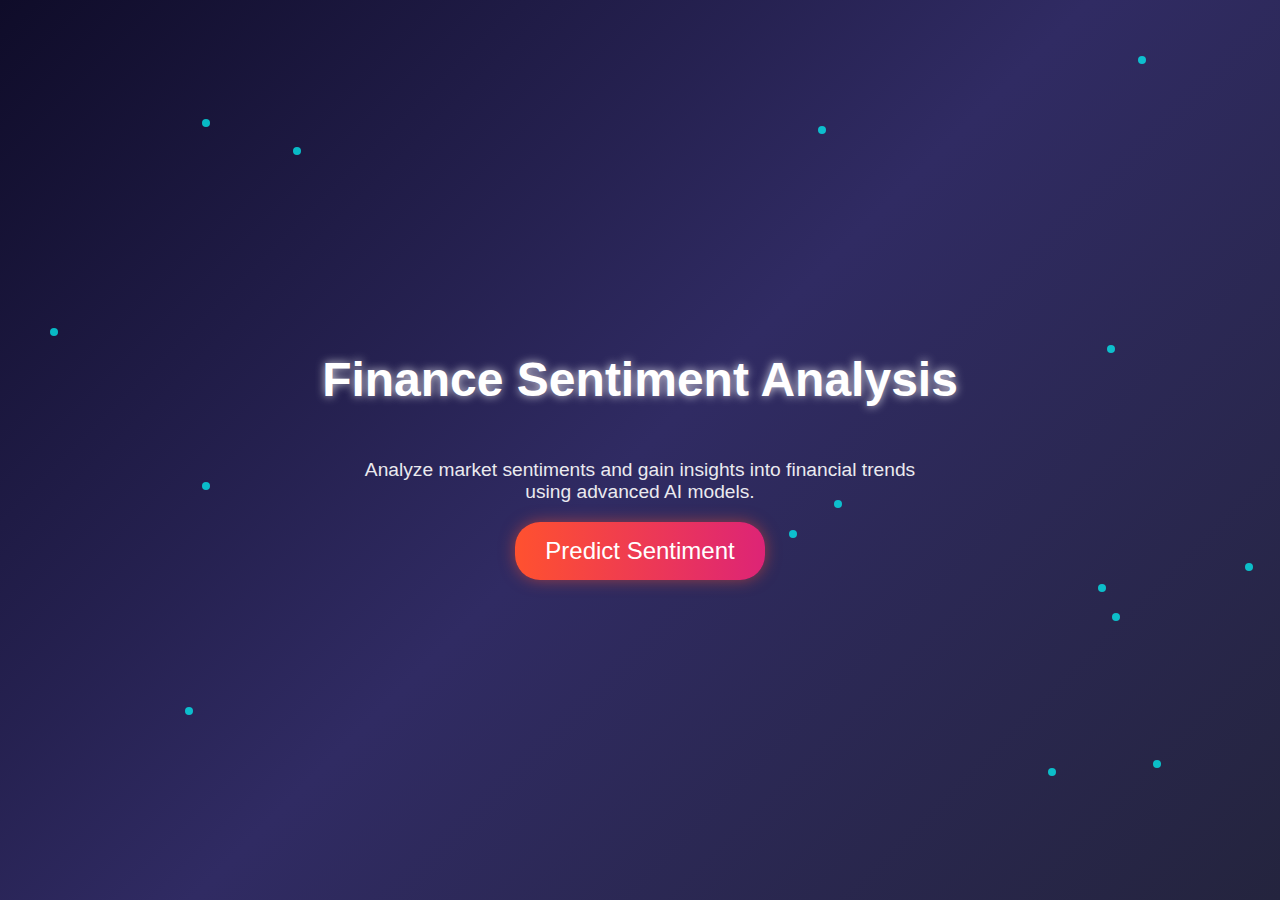
<file: templates/index.html>
<!DOCTYPE html>
<html lang="en">
<head>
    <meta charset="UTF-8">
    <meta name="viewport" content="width=device-width, initial-scale=1.0">
    <title>Finance Sentiment Analysis</title>
    <style>
        body {
            margin: 0;
            padding: 0;
            font-family: 'Poppins', sans-serif;
            background: linear-gradient(135deg, #0f0c29, #302b63, #24243e);
            color: white;
            text-align: center;
            overflow: hidden;
        }
        .container {
            display: flex;
            flex-direction: column;
            justify-content: center;
            align-items: center;
            height: 100vh;
        }
        h1 {
            font-size: 3rem;
            text-shadow: 0 0 10px rgba(255, 255, 255, 0.8);
            animation: fadeIn 2s ease-in-out;
        }
        p {
            font-size: 1.2rem;
            max-width: 600px;
            opacity: 0.9;
            animation: fadeIn 3s ease-in-out;
        }
        .btn {
            background: linear-gradient(90deg, #ff512f, #dd2476);
            color: white;
            padding: 15px 30px;
            font-size: 1.5rem;
            border: none;
            border-radius: 25px;
            cursor: pointer;
            transition: transform 0.3s, box-shadow 0.3s;
            box-shadow: 0 0 15px rgba(255, 81, 47, 0.5);
        }
        .btn:hover {
            transform: scale(1.1);
            box-shadow: 0 0 25px rgba(255, 81, 47, 0.8);
        }
        @keyframes fadeIn {
            from { opacity: 0; transform: translateY(-20px); }
            to { opacity: 1; transform: translateY(0); }
        }
        .floating-elements {
            position: absolute;
            width: 8px;
            height: 8px;
            background: cyan;
            border-radius: 50%;
            opacity: 0.7;
            animation: float 5s infinite linear;
        }
        @keyframes float {
            0% { transform: translateY(0); opacity: 0.7; }
            50% { transform: translateY(-50px); opacity: 1; }
            100% { transform: translateY(0); opacity: 0.7; }
        }
    </style>
</head>
<body>
    <div class="container">
        <h1>Finance Sentiment Analysis</h1>
        <p>Analyze market sentiments and gain insights into financial trends using advanced AI models.</p>
        <button id="predictButton" class="btn">Predict Sentiment</button>
    </div>

    <script>
        document.getElementById('predictButton').addEventListener('click', function() {
            window.location.href = '/predict';
        });

        function createFloatingElements() {
            for (let i = 0; i < 15; i++) {
                let element = document.createElement('div');
                element.className = 'floating-elements';
                document.body.appendChild(element);
                element.style.left = Math.random() * window.innerWidth + 'px';
                element.style.top = Math.random() * window.innerHeight + 'px';
                element.style.animationDuration = (3 + Math.random() * 5) + 's';
            }
        }
        createFloatingElements();
    </script>
</body>
</html>
</file>
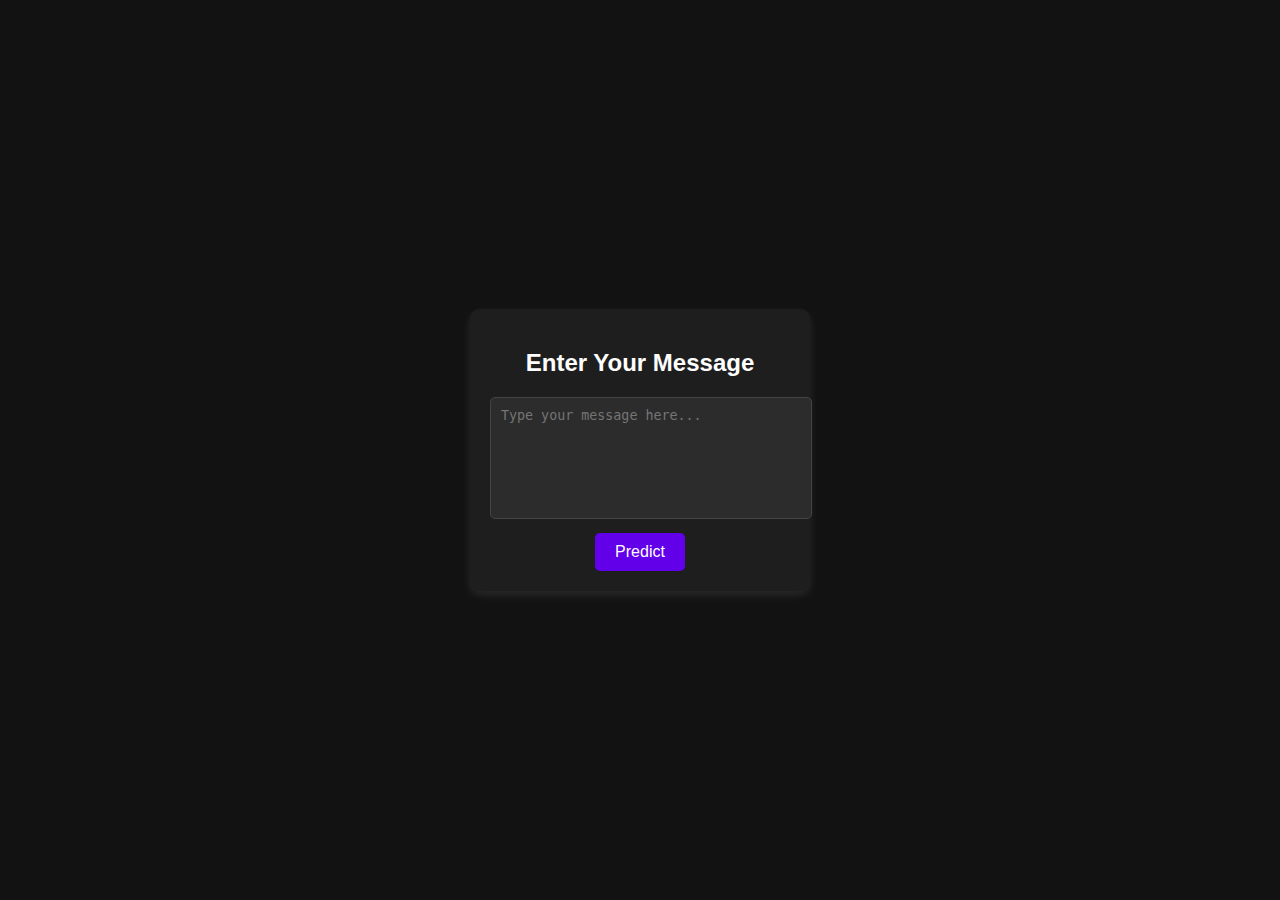
<file: templates/predict.html>
<!DOCTYPE html>
<html lang="en">
<head>
    <meta charset="UTF-8">
    <meta name="viewport" content="width=device-width, initial-scale=1.0">
    <title>Financial Sentiment Analysis</title>
    <style>
        body {
            background-color: #121212;
            color: #ffffff;
            font-family: Arial, sans-serif;
            display: flex;
            justify-content: center;
            align-items: center;
            height: 100vh;
            margin: 0;
        }
        .container {
            background-color: #1e1e1e;
            padding: 20px;
            border-radius: 10px;
            box-shadow: 0 4px 10px rgba(255, 255, 255, 0.1);
            width: 300px;
            text-align: center;
        }
        textarea {
            width: 100%;
            height: 100px;
            background-color: #2c2c2c;
            color: #ffffff;
            border: 1px solid #444;
            border-radius: 5px;
            padding: 10px;
            resize: none;
        }
        button {
            background-color: #6200ea;
            color: #ffffff;
            border: none;
            padding: 10px 20px;
            margin-top: 10px;
            border-radius: 5px;
            cursor: pointer;
            font-size: 16px;
        }
        button:hover {
            background-color: #3700b3;
        }
    </style>
</head>
<body>

    <div class="container">
        <h2>Enter Your Message</h2>
        <form action="/predict" method="POST">
            <textarea name="message" placeholder="Type your message here..." required></textarea>
            <button type="submit">Predict</button>
        </form>
    </div>

</body>
</html>
</file>
